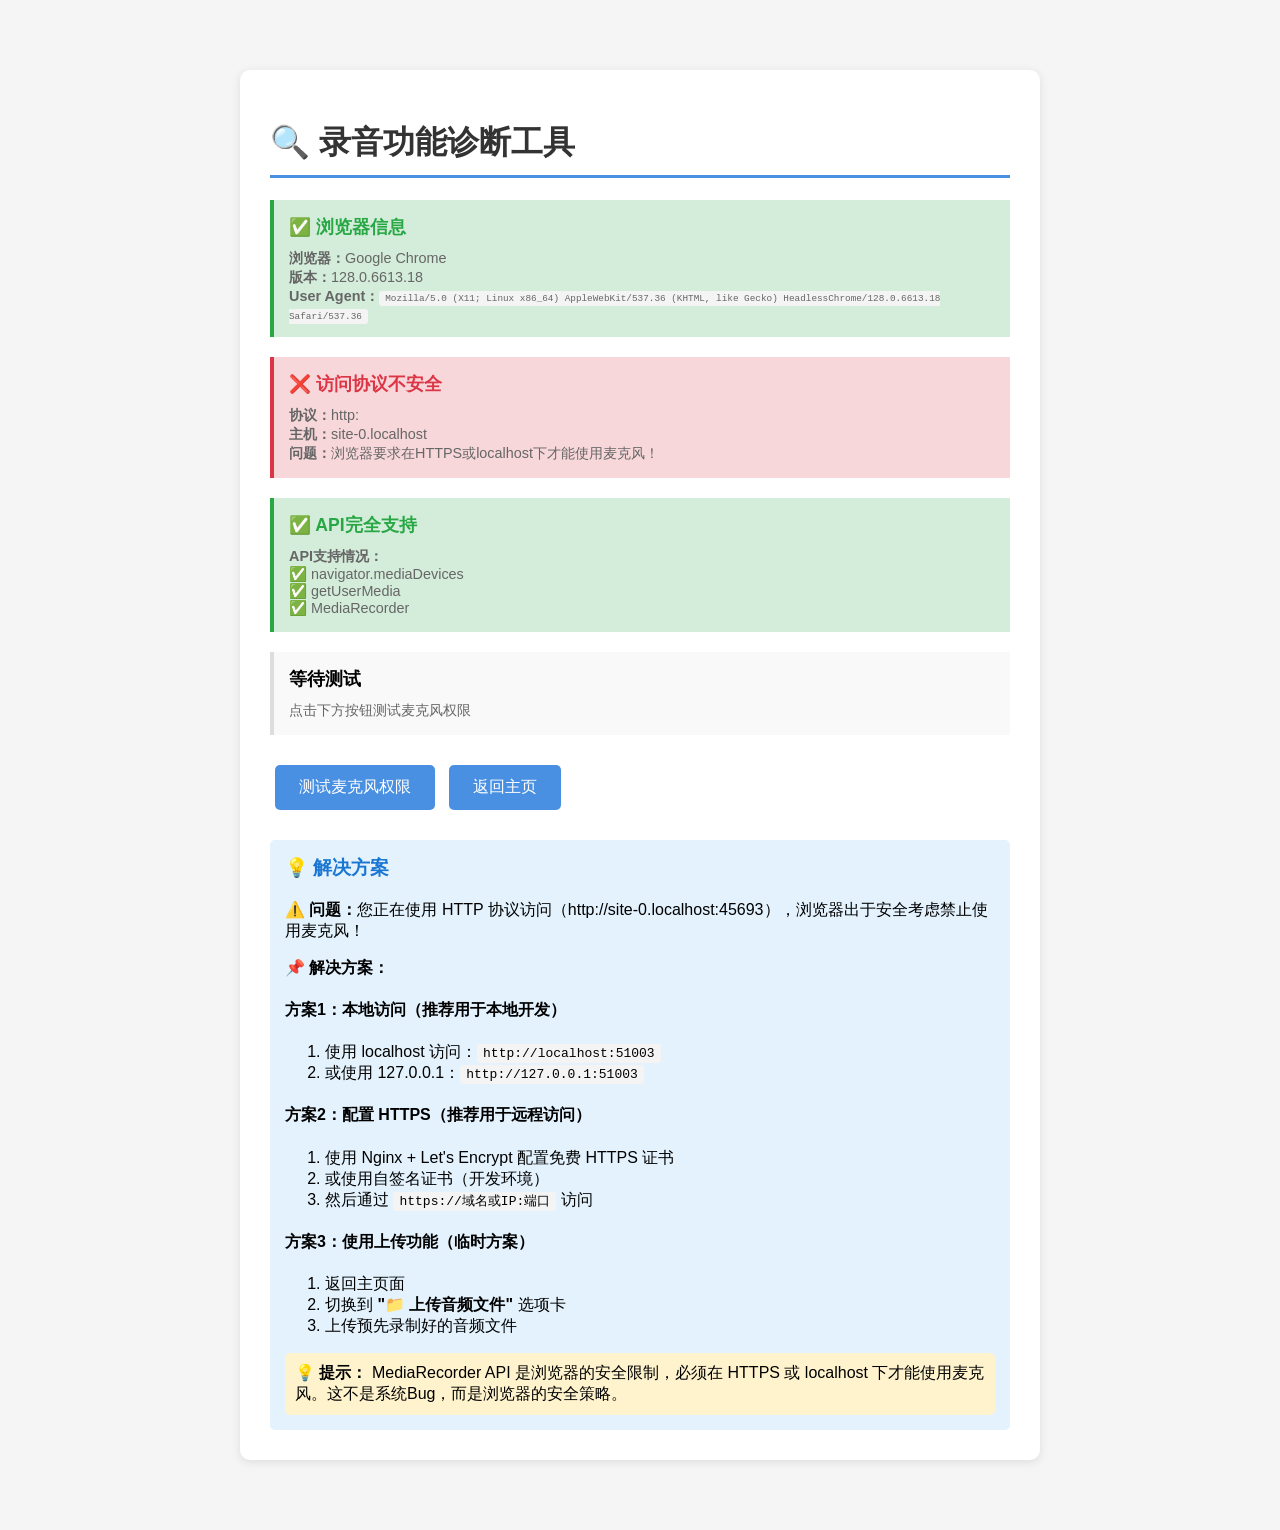
<file: remote/remote-v2/web/templates/test_recorder.html>
<!DOCTYPE html>
<html lang="zh-CN">
<head>
    <meta charset="UTF-8">
    <meta name="viewport" content="width=device-width, initial-scale=1.0">
    <title>录音功能诊断工具</title>
    <style>
        body {
            font-family: 'Microsoft YaHei', sans-serif;
            max-width: 800px;
            margin: 50px auto;
            padding: 20px;
            background: #f5f5f5;
        }
        .container {
            background: white;
            padding: 30px;
            border-radius: 10px;
            box-shadow: 0 2px 10px rgba(0,0,0,0.1);
        }
        h1 {
            color: #333;
            border-bottom: 3px solid #4a90e2;
            padding-bottom: 10px;
        }
        .test-item {
            margin: 20px 0;
            padding: 15px;
            border-left: 4px solid #ddd;
            background: #f9f9f9;
        }
        .test-item.pass {
            border-left-color: #28a745;
            background: #d4edda;
        }
        .test-item.fail {
            border-left-color: #dc3545;
            background: #f8d7da;
        }
        .test-item.warning {
            border-left-color: #ffc107;
            background: #fff3cd;
        }
        .status {
            font-weight: bold;
            font-size: 1.1em;
        }
        .status.pass { color: #28a745; }
        .status.fail { color: #dc3545; }
        .status.warning { color: #ffc107; }
        .info {
            margin-top: 10px;
            color: #666;
            font-size: 0.9em;
        }
        button {
            background: #4a90e2;
            color: white;
            border: none;
            padding: 12px 24px;
            border-radius: 5px;
            cursor: pointer;
            font-size: 1em;
            margin: 10px 5px;
        }
        button:hover {
            background: #3a7bc8;
        }
        .solution {
            background: #e3f2fd;
            padding: 15px;
            border-radius: 5px;
            margin-top: 20px;
        }
        .solution h3 {
            color: #1976d2;
            margin-top: 0;
        }
        code {
            background: #f4f4f4;
            padding: 2px 6px;
            border-radius: 3px;
            font-family: monospace;
        }
    </style>
</head>
<body>
    <div class="container">
        <h1>🔍 录音功能诊断工具</h1>
        
        <div id="browser-info" class="test-item">
            <div class="status">检测中...</div>
            <div class="info">正在检测浏览器信息...</div>
        </div>
        
        <div id="protocol-check" class="test-item">
            <div class="status">检测中...</div>
            <div class="info">正在检查访问协议...</div>
        </div>
        
        <div id="api-support" class="test-item">
            <div class="status">检测中...</div>
            <div class="info">正在检查API支持...</div>
        </div>
        
        <div id="permission-test" class="test-item">
            <div class="status">等待测试</div>
            <div class="info">点击下方按钮测试麦克风权限</div>
        </div>
        
        <button onclick="testMicrophonePermission()">测试麦克风权限</button>
        <button onclick="location.href='/'">返回主页</button>
        
        <div id="solutions" style="display: none;" class="solution">
            <h3>💡 解决方案</h3>
            <div id="solution-content"></div>
        </div>
    </div>

    <script>
        // 1. 检测浏览器信息
        function checkBrowser() {
            const browserInfo = document.getElementById('browser-info');
            const ua = navigator.userAgent;
            let browserName = '未知浏览器';
            let version = '';
            
            if (ua.indexOf('Edg/') > -1) {
                browserName = 'Microsoft Edge (Chromium)';
                version = ua.match(/Edg\/([\d.]+)/)?.[1] || '';
            } else if (ua.indexOf('Edge/') > -1) {
                browserName = 'Microsoft Edge (Legacy)';
                version = ua.match(/Edge\/([\d.]+)/)?.[1] || '';
            } else if (ua.indexOf('Chrome') > -1) {
                browserName = 'Google Chrome';
                version = ua.match(/Chrome\/([\d.]+)/)?.[1] || '';
            } else if (ua.indexOf('Firefox') > -1) {
                browserName = 'Mozilla Firefox';
                version = ua.match(/Firefox\/([\d.]+)/)?.[1] || '';
            } else if (ua.indexOf('Safari') > -1) {
                browserName = 'Apple Safari';
                version = ua.match(/Version\/([\d.]+)/)?.[1] || '';
            }
            
            browserInfo.className = 'test-item pass';
            browserInfo.innerHTML = `
                <div class="status pass">✅ 浏览器信息</div>
                <div class="info">
                    <strong>浏览器：</strong>${browserName}<br>
                    <strong>版本：</strong>${version}<br>
                    <strong>User Agent：</strong><code style="font-size: 0.8em;">${ua}</code>
                </div>
            `;
        }
        
        // 2. 检查访问协议
        function checkProtocol() {
            const protocolCheck = document.getElementById('protocol-check');
            const protocol = window.location.protocol;
            const hostname = window.location.hostname;
            
            const isSecure = protocol === 'https:' || hostname === 'localhost' || hostname === '127.0.0.1';
            
            if (isSecure) {
                protocolCheck.className = 'test-item pass';
                protocolCheck.innerHTML = `
                    <div class="status pass">✅ 访问协议安全</div>
                    <div class="info">
                        <strong>协议：</strong>${protocol}<br>
                        <strong>主机：</strong>${hostname}<br>
                        这是一个安全的上下文，可以使用录音功能。
                    </div>
                `;
            } else {
                protocolCheck.className = 'test-item fail';
                protocolCheck.innerHTML = `
                    <div class="status fail">❌ 访问协议不安全</div>
                    <div class="info">
                        <strong>协议：</strong>${protocol}<br>
                        <strong>主机：</strong>${hostname}<br>
                        <strong>问题：</strong>浏览器要求在HTTPS或localhost下才能使用麦克风！
                    </div>
                `;
                showSolution('protocol');
            }
        }
        
        // 3. 检查API支持
        function checkAPISupport() {
            const apiSupport = document.getElementById('api-support');
            const checks = {
                'navigator.mediaDevices': !!navigator.mediaDevices,
                'getUserMedia': !!(navigator.mediaDevices?.getUserMedia),
                'MediaRecorder': !!window.MediaRecorder
            };
            
            const allSupported = Object.values(checks).every(v => v);
            
            let detailsHTML = '<strong>API支持情况：</strong><br>';
            for (const [api, supported] of Object.entries(checks)) {
                detailsHTML += `${supported ? '✅' : '❌'} ${api}<br>`;
            }
            
            if (allSupported) {
                apiSupport.className = 'test-item pass';
                apiSupport.innerHTML = `
                    <div class="status pass">✅ API完全支持</div>
                    <div class="info">${detailsHTML}</div>
                `;
            } else {
                apiSupport.className = 'test-item fail';
                apiSupport.innerHTML = `
                    <div class="status fail">❌ API不完全支持</div>
                    <div class="info">${detailsHTML}</div>
                `;
                showSolution('api');
            }
        }
        
        // 4. 测试麦克风权限
        async function testMicrophonePermission() {
            const permissionTest = document.getElementById('permission-test');
            
            permissionTest.className = 'test-item';
            permissionTest.innerHTML = `
                <div class="status">⏳ 测试中...</div>
                <div class="info">正在请求麦克风权限，请允许访问...</div>
            `;
            
            try {
                const stream = await navigator.mediaDevices.getUserMedia({ audio: true });
                
                // 成功获取麦克风
                permissionTest.className = 'test-item pass';
                permissionTest.innerHTML = `
                    <div class="status pass">✅ 麦克风权限正常</div>
                    <div class="info">
                        成功获取麦克风访问权限！<br>
                        <strong>音频轨道：</strong>${stream.getAudioTracks().length}个<br>
                        <strong>设备标签：</strong>${stream.getAudioTracks()[0]?.label || '(未知)'}<br>
                        录音功能应该可以正常工作。
                    </div>
                `;
                
                // 停止音频流
                stream.getTracks().forEach(track => track.stop());
                
                // 显示成功提示
                setTimeout(() => {
                    if (confirm('麦克风测试成功！是否返回主页开始使用？')) {
                        location.href = '/';
                    }
                }, 1000);
                
            } catch (error) {
                permissionTest.className = 'test-item fail';
                permissionTest.innerHTML = `
                    <div class="status fail">❌ 麦克风权限失败</div>
                    <div class="info">
                        <strong>错误：</strong>${error.name}<br>
                        <strong>消息：</strong>${error.message}<br>
                        <strong>可能原因：</strong>
                        ${error.name === 'NotAllowedError' ? '用户拒绝了麦克风权限' : 
                          error.name === 'NotFoundError' ? '未找到麦克风设备' :
                          error.name === 'NotReadableError' ? '麦克风被其他应用占用' :
                          '未知错误'}
                    </div>
                `;
                showSolution('permission', error.name);
            }
        }
        
        // 显示解决方案
        function showSolution(type, errorName = '') {
            const solutions = document.getElementById('solutions');
            const solutionContent = document.getElementById('solution-content');
            
            let content = '';
            
            if (type === 'protocol') {
                content = `
                    <p><strong>⚠️ 问题：</strong>您正在使用 HTTP 协议访问（${window.location.protocol}//${window.location.host}），浏览器出于安全考虑禁止使用麦克风！</p>
                    
                    <p><strong>📌 解决方案：</strong></p>
                    
                    <h4>方案1：本地访问（推荐用于本地开发）</h4>
                    <ol>
                        <li>使用 localhost 访问：<code>http://localhost:51003</code></li>
                        <li>或使用 127.0.0.1：<code>http://127.0.0.1:51003</code></li>
                    </ol>
                    
                    <h4>方案2：配置 HTTPS（推荐用于远程访问）</h4>
                    <ol>
                        <li>使用 Nginx + Let's Encrypt 配置免费 HTTPS 证书</li>
                        <li>或使用自签名证书（开发环境）</li>
                        <li>然后通过 <code>https://域名或IP:端口</code> 访问</li>
                    </ol>
                    
                    <h4>方案3：使用上传功能（临时方案）</h4>
                    <ol>
                        <li>返回主页面</li>
                        <li>切换到 <strong>"📁 上传音频文件"</strong> 选项卡</li>
                        <li>上传预先录制好的音频文件</li>
                    </ol>
                    
                    <div style="background: #fff3cd; padding: 10px; border-radius: 5px; margin-top: 15px;">
                        <strong>💡 提示：</strong> MediaRecorder API 是浏览器的安全限制，必须在 HTTPS 或 localhost 下才能使用麦克风。这不是系统Bug，而是浏览器的安全策略。
                    </div>
                `;
            } else if (type === 'api') {
                content = `
                    <p><strong>问题：</strong>您的浏览器不支持所需的Web API。</p>
                    <p><strong>解决方案：</strong></p>
                    <ol>
                        <li>更新浏览器到最新版本</li>
                        <li>使用 Chrome 85+、Firefox 78+、Edge 85+ 或 Safari 14.1+</li>
                        <li><strong>或者使用"上传音频文件"功能代替录音</strong></li>
                    </ol>
                `;
            } else if (type === 'permission') {
                if (errorName === 'NotAllowedError') {
                    content = `
                        <p><strong>问题：</strong>麦克风权限被拒绝。</p>
                        <p><strong>解决方案：</strong></p>
                        <ol>
                            <li>点击地址栏旁边的 🔒 或 🎤 图标</li>
                            <li>允许麦克风访问权限</li>
                            <li>刷新页面重试</li>
                            <li><strong>或者使用"上传音频文件"功能代替录音</strong></li>
                        </ol>
                    `;
                } else if (errorName === 'NotFoundError') {
                    content = `
                        <p><strong>问题：</strong>未检测到麦克风设备。</p>
                        <p><strong>解决方案：</strong></p>
                        <ol>
                            <li>检查麦克风是否正确连接</li>
                            <li>在系统设置中启用麦克风</li>
                            <li>重启浏览器</li>
                            <li><strong>或者使用"上传音频文件"功能代替录音</strong></li>
                        </ol>
                    `;
                }
            }
            
            solutionContent.innerHTML = content;
            solutions.style.display = 'block';
        }
        
        // 页面加载时执行检测
        window.addEventListener('DOMContentLoaded', () => {
            checkBrowser();
            checkProtocol();
            checkAPISupport();
        });
    </script>
</body>
</html>
</file>
